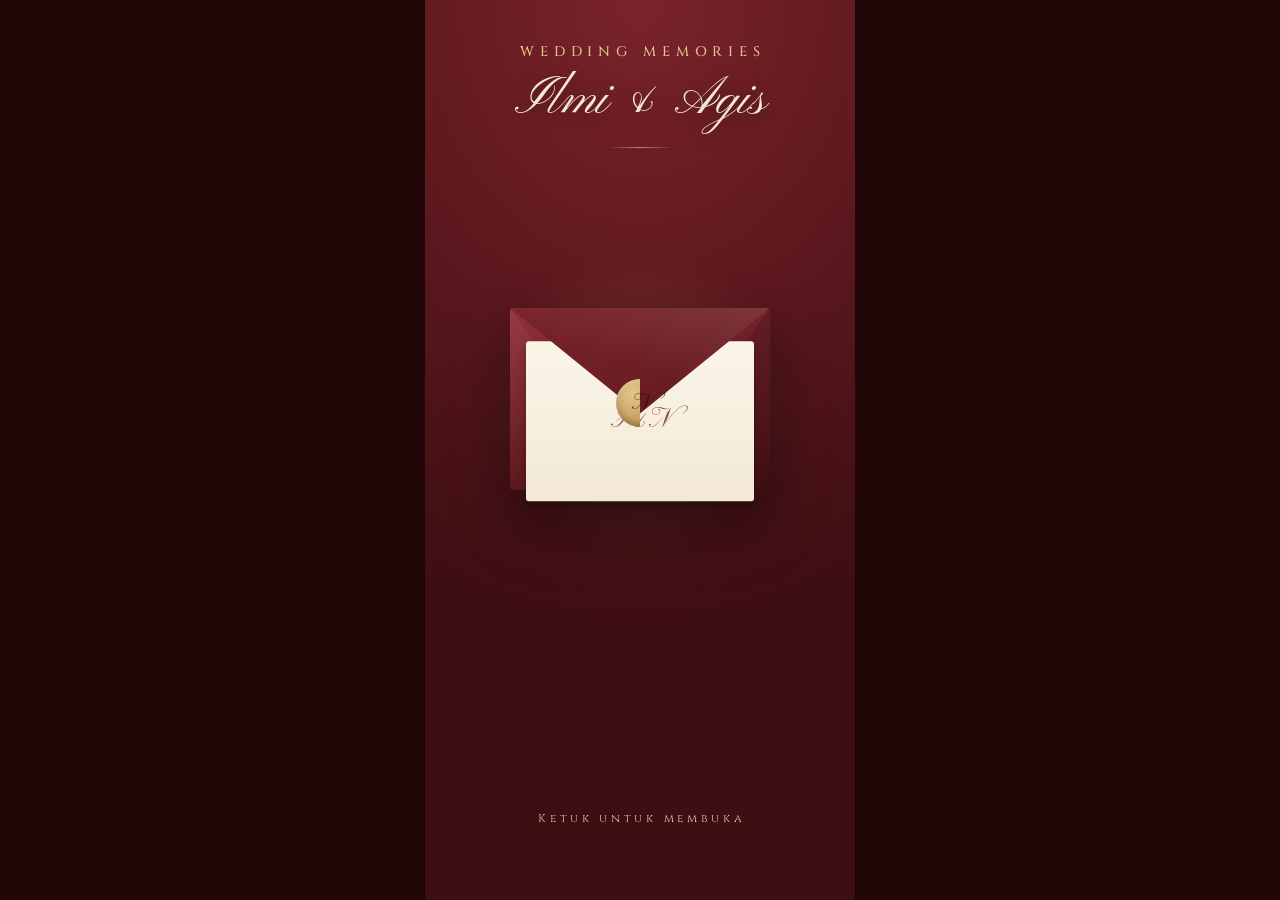
<file: index.html>
<!DOCTYPE html>
<html lang="id">
<head>
<meta charset="UTF-8">
<meta name="viewport" content="width=device-width, initial-scale=1.0, maximum-scale=1, user-scalable=no, viewport-fit=cover">
<title>Ilmi &amp; Agis | Wedding Memories</title>
<link rel="preconnect" href="https://fonts.googleapis.com">
<link rel="preconnect" href="https://fonts.gstatic.com" crossorigin>
<link href="https://fonts.googleapis.com/css2?family=Cinzel:wght@500;600&family=Pinyon+Script&family=Cormorant+Garamond:ital,wght@0,500;0,600;1,400&display=swap" rel="stylesheet">
<link rel="stylesheet" href="style.css">
</head>
<body>

<div class="stage" id="stage">

  <!-- SCREEN: COVER -->
  <div class="screen active" id="screen-cover" data-screen="cover">
    <div class="cover-inner" id="coverInner">
      <div class="cover-eyebrow">Wedding Memories</div>
      <div class="cover-names">Ilmi&nbsp;&amp;&nbsp;Agis</div>
      <div class="cover-divider"></div>
      <div class="envelope-wrap" id="envelopeWrap">
        <div class="glow"></div>
        <div class="envelope">
          <div class="pocket"><div class="fold"></div></div>
          <div class="letter"><div class="letter-mark">F&amp;N</div></div>
          <div class="flap"></div>
          <div class="seal"><div class="seal-half left"></div><div class="seal-half right"></div><div class="seal-glyph">N</div></div>
        </div>
      </div>
      <div class="tap-hint" id="tapHint">Ketuk untuk membuka</div>
    </div>
  </div>

  <!-- SCREEN: WELCOME (HERO) -->
  <div class="screen" id="screen-welcome" data-screen="welcome">
    <div class="welcome-head">
      <div class="eyebrow">Wedding Memories</div>
      <div class="names">Ilmi&nbsp;&amp;&nbsp;Agis</div>
    </div>
    <div class="hero-photo" id="heroPhoto">
      <img id="heroImg" alt="Ilmi dan Agis" src="img/hero-photo.jpg" style="display:block;">
      <div class="hero-overlay">
        <div class="hero-date">13 AGUSTUS<br>2026</div>
        <div class="hero-tagline">Abadikan setiap<br>momen indah dan<br>ciptakan kenangan<br>bersama</div>
      </div>
    </div>
    <!-- Foto sampul sudah tetap (fixed) dan hanya bisa diganti lewat kode oleh admin.
         Tamu tidak lagi bisa mengunggah/mengganti foto ini. -->
    <div class="welcome-body">
      <div class="cta-line">Let's celebrate this day<br>through your eyes</div>
      <button class="btn primary" id="addMomentBtn">Tambahkan Momen</button>
      <button class="btn link" id="exploreBtn">Jelajahi Kenangan</button>
    </div>
  </div>

  <!-- SCREEN: GALLERY -->
  <div class="screen" data-screen="gallery">
    <div class="topbar"><button class="back-btn" data-back="welcome">←</button></div>
    <div class="eyebrow">Wedding Memories</div>
    <div class="names">Ilmi&nbsp;&amp;&nbsp;Agis</div>
    <div class="date">13 AGUSTUS 2026</div>
    <div class="divider"></div>
    <div class="gallery-stats" id="galleryStats">
      <div class="gallery-stat"><span class="gallery-stat-num" id="statMomen">0</span><span class="gallery-stat-label">Momen</span></div>
      <div class="gallery-stat"><span class="gallery-stat-num" id="statVideo">0</span><span class="gallery-stat-label">Video</span></div>
      <div class="gallery-stat"><span class="gallery-stat-num" id="statTamu">0</span><span class="gallery-stat-label">Tamu</span></div>
    </div>
    <div class="gallery-tabs" id="galleryTabs">
      <button class="gallery-tab active" data-filter="all">Semua</button>
      <button class="gallery-tab" data-filter="photo">Foto</button>
      <button class="gallery-tab" data-filter="video">Video</button>
    </div>
    <div class="stories-row" id="storiesRow">
      <button class="story-add-btn" id="addMomentStoryBtn">
        <div class="story-add-circle"><svg viewBox="0 0 24 24"><path d="M19 13h-6v6h-2v-6H5v-2h6V5h2v6h6v2z"/></svg></div>
        <span class="story-add-label">Baru</span>
      </button>
    </div>
    <div id="galleryEmpty" class="empty-state">
      <h3>Belum Ada Kenangan</h3>
      <p>Jadilah yang pertama mengabadikan momen<br>dan membagikan harapan untuk mempelai.</p>
      <button class="btn primary" data-goto-name>Tambah Momen</button>
    </div>
    <div id="galleryGrid" class="gallery-grid"></div>
  </div>

  <!-- STORY VIEWER: full-screen, auto-lanjut, tanpa like/komentar -->
  <div class="story-viewer-overlay" id="storyViewer">
    <div class="story-progress-row" id="storyProgressRow"></div>
    <div class="story-header">
      <div class="story-avatar" id="storyAvatar"></div>
      <div class="story-name" id="storyName"></div>
      <button class="story-close-btn" id="storyCloseBtn" aria-label="Tutup">
        <svg viewBox="0 0 24 24"><path d="M18.3 5.71 12 12l6.3 6.29-1.41 1.42L10.59 13.4 4.3 19.71 2.88 18.3 9.17 12 2.88 5.71 4.3 4.29l6.29 6.3 6.29-6.3z"/></svg>
      </button>
    </div>
    <div class="story-media-wrap" id="storyMediaWrap">
      <img id="storyImg" style="display:none;">
      <video id="storyVideo" playsinline style="display:none;"></video>
    </div>
    <button class="story-tap-zone story-tap-left" id="storyTapLeft" aria-label="Sebelumnya"></button>
    <button class="story-tap-zone story-tap-right" id="storyTapRight" aria-label="Berikutnya"></button>
  </div>

  <!-- MODAL: DETAIL FOTO GALERI — tampilan feed ala IG, bisa discroll ke bawah -->
  <div class="photo-modal-overlay" id="photoModal">
    <div class="photo-modal-card">
      <div class="photo-modal-topbar">
        <button id="modalCloseBtn" class="modal-close-x" aria-label="Tutup">
          <svg viewBox="0 0 24 24"><path d="M18.3 5.71 12 12l6.3 6.29-1.41 1.42L10.59 13.4 4.3 19.71 2.88 18.3 9.17 12 2.88 5.71 4.3 4.29l6.29 6.3 6.29-6.3z"/></svg>
        </button>
      </div>
      <div class="ig-feed" id="feedContainer"></div>
    </div>
  </div>

  <!-- SCREEN: NAME -->
  <div class="screen" data-screen="name">
    <div class="topbar"><button class="back-btn" data-back="welcome">←</button></div>
    <div class="eyebrow">Wedding Memories</div>
    <div class="names">Ilmi&nbsp;&amp;&nbsp;Agis</div>
    <div class="date">13 AGUSTUS 2026</div>
    <div class="divider"></div>
    <h1 class="q">Dari siapa<br>kenangan ini?</h1>
    <input type="text" id="nameInput" placeholder="Nama kamu...">
    <div class="spacer"></div>
    <button class="btn primary" id="nameNextBtn" disabled>Selanjutnya</button>
  </div>

  <!-- SCREEN: MODE CHOICE -->
  <div class="screen" data-screen="modechoice">
    <div class="topbar"><button class="back-btn" data-back="name">←</button></div>
    <div class="eyebrow">Wedding Memories</div>
    <div class="names">Ilmi&nbsp;&amp;&nbsp;Agis</div>
    <div class="date">13 AGUSTUS 2026</div>
    <div class="divider"></div>
    <h1 class="q">Mau kirim<br>foto atau video?</h1>
    <div class="mode-cards">
      <button class="mode-card" id="pickPhotoModeBtn">
        <svg viewBox="0 0 24 24"><path d="M9 3l-1.83 2H4c-1.1 0-2 .9-2 2v12c0 1.1.9 2 2 2h16c1.1 0 2-.9 2-2V7c0-1.1-.9-2-2-2h-3.17L15 3H9zm3 15c-2.76 0-5-2.24-5-5s2.24-5 5-5 5 2.24 5 5-2.24 5-5 5z"/></svg>
        <span>Foto</span>
        <small>Pakai bingkai &amp; filter</small>
      </button>
      <button class="mode-card" id="pickVideoModeBtn">
        <svg viewBox="0 0 24 24"><path d="M17 10.5V7c0-.55-.45-1-1-1H4c-.55 0-1 .45-1 1v10c0 .55.45 1 1 1h12c.55 0 1-.45 1-1v-3.5l4 4v-11l-4 4z"/></svg>
        <span>Video</span>
        <small>Rekam momen bergerak</small>
      </button>
    </div>
    <div class="spacer"></div>
  </div>

  <!-- SCREEN: FRAME PICKER -->
  <div class="screen" data-screen="frame">
    <div class="topbar"><button class="back-btn" data-back="modechoice">←</button></div>
    <div class="eyebrow">Wedding Memories</div>
    <div class="names">Ilmi&nbsp;&amp;&nbsp;Agis</div>
    <div class="date">13 AGUSTUS 2026</div>
    <div class="carousel" id="frameCarousel"></div>
    <div class="dots" id="frameDots"></div>
    <div class="spacer"></div>
    <button class="btn primary" id="pickFrameBtn">Pilih Bingkai</button>
  </div>

  <!-- SCREEN: CAMERA -->
  <div class="screen" data-screen="camera">
    <div class="topbar"><button class="back-btn" data-back="frame">←</button></div>
    <div class="eyebrow">Wedding Memories</div>
    <div class="names">Ilmi&nbsp;&amp;&nbsp;Agis</div>
    <div class="date">13 AGUSTUS 2026</div>
    <div class="cam-wrap">
      <video id="video" autoplay playsinline muted></video>
      <button class="flash-toggle" id="flashBtn" title="Flash">
        <svg viewBox="0 0 24 24"><path d="M7 2v11h3v9l7-12h-4l4-8z"/></svg>
      </button>
    </div>
    <div class="slots-row" id="slotsRow"></div>
    <div class="cam-controls">
      <button class="round-btn" id="switchCamBtn" title="Ganti kamera">
        <svg viewBox="0 0 24 24"><path d="M12 5V2L8 6l4 4V7c3.31 0 6 2.69 6 6 0 1.01-.25 1.97-.7 2.8l1.46 1.46C19.54 16.03 20 14.57 20 13c0-4.42-3.58-8-8-8zm-6 8c0-1.01.25-1.97.7-2.8L5.24 8.74C4.46 9.97 4 11.43 4 13c0 4.42 3.58 8 8 8v3l4-4-4-4v3c-3.31 0-6-2.69-6-6z"/></svg>
      </button>
      <button class="shutter" id="shutterBtn" title="Ambil foto"></button>
      <button class="round-btn" id="galleryPickBtn" title="Pilih dari galeri">
        <svg viewBox="0 0 24 24"><path d="M21 19V5c0-1.1-.9-2-2-2H5c-1.1 0-2 .9-2 2v14c0 1.1.9 2 2 2h14c1.1 0 2-.9 2-2zM8.5 13.5l2.5 3.01L14.5 12l4.5 6H5l3.5-4.5z"/></svg>
      </button>
      <input type="file" id="galleryInput" accept="image/*" style="display:none">
    </div>
    <div class="hint" id="camHint">Izinkan akses kamera untuk mulai memotret.</div>
  </div>

  <!-- SCREEN: REVIEW -->
  <div class="screen" data-screen="review">
    <div class="topbar"><button class="back-btn" data-back="camera">←</button></div>
    <div class="eyebrow">Wedding Memories</div>
    <div class="names">Ilmi&nbsp;&amp;&nbsp;Agis</div>
    <div class="date">13 AGUSTUS 2026</div>
    <div class="review-main"><img id="reviewMainImg" alt=""></div>
    <div class="thumbs-row" id="thumbsRow"></div>
    <div class="spacer"></div>
    <button class="btn primary" id="reviewNextBtn" disabled>Lanjut</button>
  </div>

  <!-- SCREEN: FILTER / COMPOSE -->
  <div class="screen" data-screen="filterscreen">
    <div class="topbar"><button class="back-btn" data-back="review">←</button></div>
    <div class="eyebrow">Wedding Memories</div>
    <div class="names">Ilmi&nbsp;&amp;&nbsp;Agis</div>
    <div class="date">13 AGUSTUS 2026</div>
    <div class="compose-wrap"><canvas id="composeCanvas"></canvas></div>
    <div class="pills" id="filterPills"></div>
    <div class="caption-field">
      <textarea id="captionInput" maxlength="120" rows="2" placeholder="Tulis caption atau harapan singkat untuk mempelai... (opsional)"></textarea>
    </div>
    <div class="spacer"></div>
    <button class="btn primary" id="filterNextBtn">Selanjutnya</button>
  </div>

  <!-- SCREEN: SHARE CHOICE -->
  <div class="screen" data-screen="sharechoice">
    <div class="topbar"><button class="back-btn" data-back="filterscreen">←</button></div>
    <div class="eyebrow">Wedding Memories</div>
    <div class="names">Ilmi&nbsp;&amp;&nbsp;Agis</div>
    <div class="date">13 AGUSTUS 2026</div>
    <div class="compose-wrap"><canvas id="composeCanvas2"></canvas></div>
    <div class="spacer"></div>
    <button class="btn primary" id="shareOnlyBtn">Bagikan Momen</button>
    <div style="height:12px"></div>
    <button class="btn" id="goRecordBtn">
      <svg class="mic-icon-inline" viewBox="0 0 24 24"><path d="M12 14a3 3 0 0 0 3-3V6a3 3 0 0 0-6 0v5a3 3 0 0 0 3 3zm5-3a5 5 0 0 1-10 0H5a7 7 0 0 0 6 6.92V21h2v-3.08A7 7 0 0 0 19 11h-2z"/></svg>
      Rekam Harapan
    </button>
  </div>

  <!-- SCREEN: RECORD -->
  <div class="screen" data-screen="record">
    <div class="topbar"><button class="back-btn" data-back="sharechoice">←</button></div>
    <div class="eyebrow">Wedding Memories</div>
    <div class="names">Ilmi&nbsp;&amp;&nbsp;Agis</div>
    <div class="date">13 AGUSTUS 2026</div>
    <div class="rec-card">
      <p>Sampaikan doa atau ucapan untuk kedua mempelai lewat rekaman suara.</p>
      <button class="mic-btn" id="micBtn">
        <span class="pulse-ring"></span>
        <svg viewBox="0 0 24 24"><path d="M12 14a3 3 0 0 0 3-3V6a3 3 0 0 0-6 0v5a3 3 0 0 0 3 3zm5-3a5 5 0 0 1-10 0H5a7 7 0 0 0 6 6.92V21h2v-3.08A7 7 0 0 0 19 11h-2z"/></svg>
      </button>
      <div class="rec-timer" id="recTimer">00:00</div>
      <div class="rec-status" id="recStatus">Ketuk mikrofon untuk mulai rekam</div>
      <div class="rec-wave" id="recWave"></div>
    </div>
    <div class="spacer"></div>
    <button class="btn primary" id="useRecordingBtn" disabled>Gunakan Rekaman</button>
    <div id="recPermHint" class="hint"></div>
  </div>

  <!-- SCREEN: FINAL -->
  <div class="screen" data-screen="final">
    <div class="topbar"><button class="back-btn" data-back="sharechoice">←</button></div>
    <div class="eyebrow">Wedding Memories</div>
    <div class="names">Ilmi&nbsp;&amp;&nbsp;Agis</div>
    <div class="date">13 AGUSTUS 2026</div>
    <div class="final-preview"><canvas id="composeCanvas3"></canvas></div>
    <div class="audio-pill">
      <button id="finalPlayBtn"><svg id="finalPlayIcon" viewBox="0 0 24 24"><path d="M8 5v14l11-7z"/></svg></button>
      <div class="dur" id="finalDur">00:00</div>
      <div class="static-wave" id="finalWave"></div>
    </div>
    <div class="spacer"></div>
    <button class="btn primary" id="finalShareBtn">Bagikan Momen &amp; Harapan</button>
    <button class="btn link" id="reRecordBtn">Rekam Ulang</button>
  </div>

  <!-- SCREEN: VIDEO RECORD (tampilan ala Instagram Reels — layar penuh) -->
  <div class="screen reels-screen" data-screen="videorecord">
    <div class="reels-cam-full">
      <video id="videoRecPreview" autoplay playsinline muted style="display:none;"></video>
      <canvas id="videoRecCanvas"></canvas>
      <button class="reels-close-btn" data-back="modechoice" aria-label="Tutup">
        <svg viewBox="0 0 24 24"><line x1="6" y1="6" x2="18" y2="18" stroke="#fff" stroke-width="2.4" stroke-linecap="round"/><line x1="18" y1="6" x2="6" y2="18" stroke="#fff" stroke-width="2.4" stroke-linecap="round"/></svg>
      </button>
      <button class="reels-flip-btn" id="switchVideoCamBtn" aria-label="Ganti kamera">
        <svg viewBox="0 0 24 24" fill="#fff"><path d="M12 5V2L8 6l4 4V7c3.31 0 6 2.69 6 6 0 1.01-.25 1.97-.7 2.8l1.46 1.46C19.54 16.03 20 14.57 20 13c0-4.42-3.58-8-8-8zm-6 8c0-1.01.25-1.97.7-2.8L5.24 8.74C4.46 9.97 4 11.43 4 13c0 4.42 3.58 8 8 8v3l4-4-4-4v3c-3.31 0-6-2.69-6-6z"/></svg>
      </button>
      <div class="reels-timer" id="videoRecTimer" style="display:none">00:00</div>
      <div class="reels-hint" id="videoRecHint"></div>
      <div class="reels-filter-row" id="reelsFilterRow">
        <button class="reels-filter-btn reels-filter-main selected" data-filter="natural"><span class="fdot natural"></span><span class="flabel">Natural</span></button>
        <button class="reels-filter-btn reels-filter-main" data-filter="ivory"><span class="fdot ivory"></span><span class="flabel">Ivory</span></button>
      </div>
    </div>
  </div>


  <!-- SCREEN: VIDEO PREVIEW -->
  <div class="screen" data-screen="videopreview">
    <div class="topbar"><button class="back-btn" data-back="videorecord">←</button></div>
    <div class="eyebrow">Wedding Memories</div>
    <div class="names">Ilmi&nbsp;&amp;&nbsp;Agis</div>
    <div class="date">13 AGUSTUS 2026</div>
    <div class="cam-wrap video-mode">
      <video id="videoPreviewPlayer" playsinline controls></video>
    </div>
    <div class="spacer"></div>
    <button class="btn primary" id="videoUseBtn">Lanjut</button>
    <button class="btn link" id="videoRetakeBtn">Rekam Ulang</button>
  </div>

  <!-- SCREEN: VIDEO SHARE -->
  <div class="screen" data-screen="videoshare">
    <div class="topbar"><button class="back-btn" data-back="videopreview">←</button></div>
    <div class="eyebrow">Wedding Memories</div>
    <div class="names">Ilmi&nbsp;&amp;&nbsp;Agis</div>
    <div class="date">13 AGUSTUS 2026</div>
    <div class="cam-wrap video-mode"><video id="videoShareThumb" playsinline muted loop autoplay></video></div>
    <div class="caption-field">
      <textarea id="videoCaptionInput" maxlength="120" rows="2" placeholder="Tulis caption atau harapan singkat untuk mempelai... (opsional)"></textarea>
    </div>
    <div class="spacer"></div>
    <button class="btn primary" id="videoShareBtn">Bagikan Momen</button>
  </div>

  <!-- BOTTOM NAV (ala Instagram): 1 elemen global, dimunculkan/disembunyikan
       lewat JS (showScreen) tergantung halaman aktif — bukan didobel di
       tiap screen. Muncul di halaman Beranda & Galeri. -->
  <div class="bottom-nav" id="bottomNav">
    <button class="bottom-nav-btn" id="navHomeBtn" aria-label="Beranda">
      <svg viewBox="0 0 24 24"><path d="M12 3l9 8h-3v9h-5v-6h-2v6H6v-9H3l9-8z"/></svg>
    </button>
    <button class="bottom-nav-btn bottom-nav-btn-main" id="navCaptureBtn" aria-label="Foto/Video">
      <svg viewBox="0 0 24 24"><path d="M9 3l-1.83 2H4c-1.1 0-2 .9-2 2v12c0 1.1.9 2 2 2h16c1.1 0 2-.9 2-2V7c0-1.1-.9-2-2-2h-3.17L15 3H9zm3 15c-2.76 0-5-2.24-5-5s2.24-5 5-5 5 2.24 5 5-2.24 5-5 5z"/></svg>
    </button>
    <button class="bottom-nav-btn" id="navGalleryBtn" aria-label="Galeri">
      <svg viewBox="0 0 24 24"><path d="M4 4h16v16H4V4zm2 2v9.59l3.29-3.3a1 1 0 011.42 0L14 15.59l1.29-1.3a1 1 0 011.42 0L18 15.59V6H6zm2 2a1.5 1.5 0 110 3 1.5 1.5 0 010-3z"/></svg>
    </button>
  </div>

</div>


<div id="debugBanner" onclick="this.style.display='none'" style="display:none; position:fixed; left:10px; right:10px; bottom:10px; z-index:9999; background:#a11d2e; color:#fff; font-family:sans-serif; font-size:12px; line-height:1.5; padding:12px 14px; border-radius:8px; box-shadow:0 6px 20px rgba(0,0,0,0.4); word-break:break-word; max-height:40vh; overflow-y:auto;"></div>
<script src="script.js"></script>
</body>
</html>
</file>
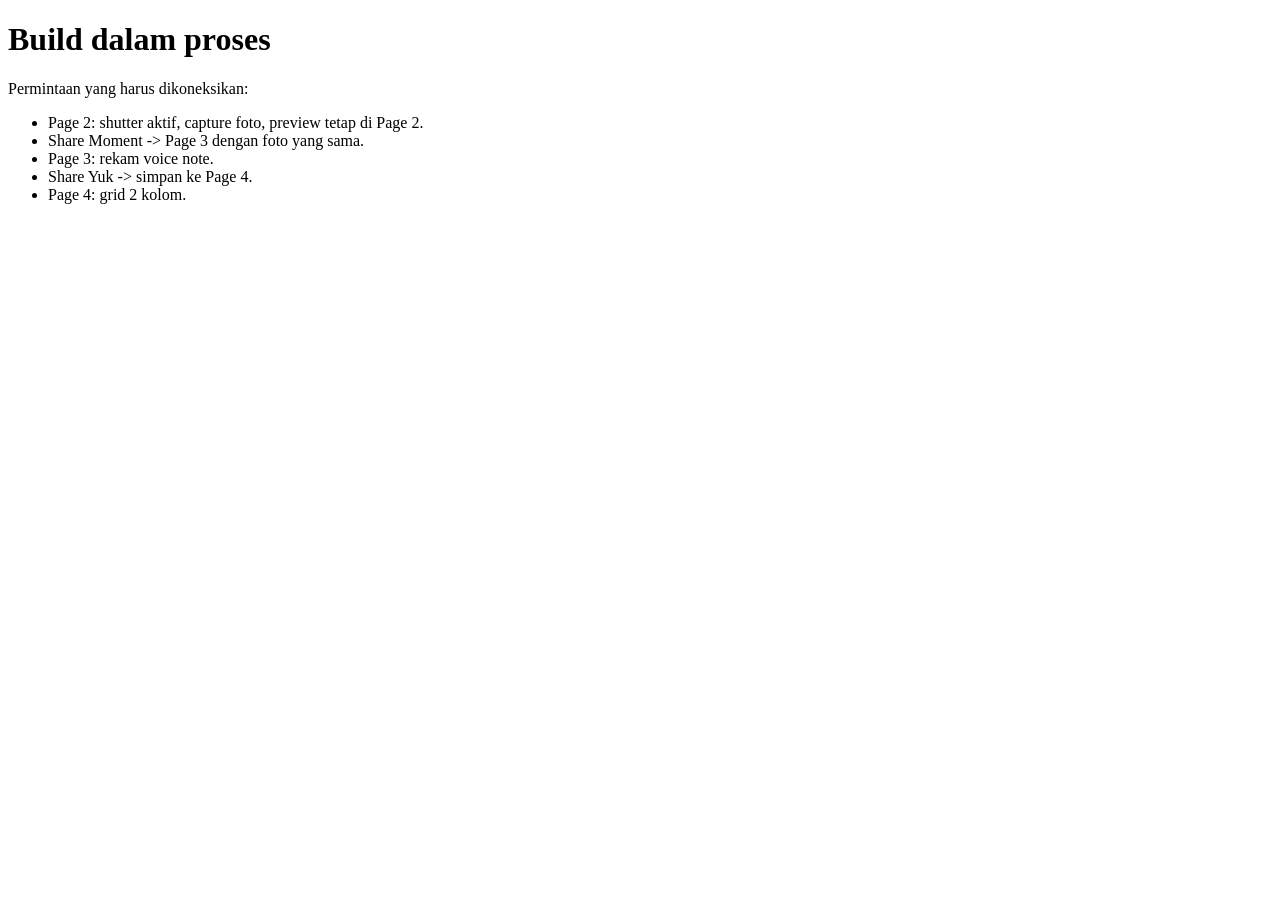
<file: index_connected_request.html>
<!DOCTYPE html>
<html lang="id">
<head>
<meta charset="UTF-8">
<meta name="viewport" content="width=device-width,initial-scale=1">
<title>Photobooth Connected Build</title>
</head>
<body>
<h1>Build dalam proses</h1>
<p>Permintaan yang harus dikoneksikan:</p>
<ul>
<li>Page 2: shutter aktif, capture foto, preview tetap di Page 2.</li>
<li>Share Moment -> Page 3 dengan foto yang sama.</li>
<li>Page 3: rekam voice note.</li>
<li>Share Yuk -> simpan ke Page 4.</li>
<li>Page 4: grid 2 kolom.</li>
</ul>
</body>
</html>
</file>
<file: style.css>
:root{
    --maroon-deep:#3d0e12;
    --maroon:#611a20;
    --maroon-mid:#7a232b;
    --maroon-light:#93303a;
    --cream:#f3e8d6;
    --cream-dim:#d9c9ac;
    --gold:#c9a463;
    --gold-soft:#e2c58b;
    --shadow:#220709;
  }
  *{box-sizing:border-box;}
  /* Matiin behavior bawaan browser "tarik gambar/video" (drag-ghost) dan
     popup "Simpan Gambar" pas ditekan-tahan — biar app ini kerasa kayak
     app beneran (foto/video nggak bisa "ditarik-tarik" pas ditekan lama),
     bukan kayak buka gambar biasa di browser. */
  img, video, canvas{
    -webkit-user-drag:none; user-drag:none;
    -webkit-touch-callout:none;
  }
  html,body{
    margin:0; height:100%; background:var(--shadow); font-family:'Cormorant Garamond',serif; overflow:hidden;
    /* Blokir pinch-zoom & double-tap-zoom. Meta tag "user-scalable=no" AJA
       nggak cukup — Safari iOS sengaja tetap ngizinin pinch-zoom meski
       sudah dibilang no (demi aksesibilitas), jadi harus dikunci juga di
       CSS di sini (dan sisi JS di script.js buat nutup celah "gesture"
       khusus Safari yang nggak kena touch-action). */
    touch-action: pan-x pan-y;
  }
  .stage{
    position:relative; width:100%; max-width:430px; max-height:940px;
    margin:0 auto; background:var(--maroon-deep); overflow:hidden;
    /* Tinggi tumpuk 3 lapis, dari yang paling "aman" ke yang paling akurat:
       1) 100vh   -> fallback untuk browser lama yang tidak kenal dvh/--vh
       2) --vh    -> dihitung ulang lewat JS di script.js tiap kali ukuran
                     layar berubah (misal toolbar browser muncul/hilang),
                     supaya tidak ada bagian bawah yang terpotong
       3) 100dvh  -> unit modern yang otomatis mengikuti tinggi layar asli
                     di browser yang sudah mendukungnya */
    height: 100vh;
    height: calc(var(--vh, 1vh) * 100);
    height: 100dvh;
  }
  .screen{
    display:none; position:absolute; inset:0; overflow-y:auto; overflow-x:hidden; flex-direction:column; align-items:center;
    padding:30px 26px 40px;
    /* Jarak atas sekarang ngikutin "safe area" tiap device (notch/Dynamic
       Island/status bar), bukan angka flat 30px yang di HP tanpa notch
       kelihatan kebanyakan spasi kosong. env(safe-area-inset-top) = 0 di
       HP yang nggak punya notch, jadi otomatis pas di semua device. */
    padding-top: calc(16px + env(safe-area-inset-top));
    /* Tambahan padding bawah otomatis kalau HP punya gesture-bar / notch
       di bawah layar (iPhone tanpa tombol home, dll), supaya tombol
       paling bawah tidak ketutup area sistem tersebut. */
    padding-bottom: calc(40px + env(safe-area-inset-bottom));
  }
  .screen.active{ display:flex; }
  .screen::-webkit-scrollbar{ display:none; }

  .eyebrow{ font-family:'Cinzel', serif; font-weight:500; font-size:12.5px; letter-spacing:0.4em; text-indent:0.4em; color:var(--gold-soft); }
  .names{ font-family:'Pinyon Script', cursive; font-size:38px; color:var(--cream); margin-top:8px; text-align:center; line-height:1; }
  .date{ margin-top:6px; font-size:14px; letter-spacing:0.14em; color:var(--cream-dim); }
  .topbar{ width:100%; display:flex; align-items:center; margin-bottom:2px; min-height:24px; }
  .back-btn{ background:none; border:none; color:var(--cream); font-size:20px; cursor:pointer; padding:4px 8px 4px 0; }
  .divider{ width:56px; height:1px; background:linear-gradient(90deg, transparent, var(--gold), transparent); margin:16px 0; opacity:.8; }
  .spacer{ flex:1; }

  .btn{
    font-family:'Cinzel', serif; font-size:12.5px; letter-spacing:0.2em; text-indent:0.2em;
    padding:15px; border-radius:2px; cursor:pointer; text-align:center; width:100%; max-width:300px;
    border:1px solid var(--gold-soft); background:transparent; color:var(--cream);
  }
  .btn.primary{ background:linear-gradient(180deg, var(--gold-soft), var(--gold)); color:var(--maroon-deep); border:none; }
  .btn[disabled]{ opacity:.35; pointer-events:none; }
  .btn.link{ border:none; text-decoration:underline; background:none; padding:8px; font-size:13px; letter-spacing:0.12em; }
  .btn:active{ opacity:.85; }
  .mic-icon-inline{ width:14px; height:14px; fill:currentColor; vertical-align:-2px; margin-right:6px; }

  /* ================= SCREEN 0: COVER (ENVELOPE) ================= */
  #screen-cover{ justify-content:flex-start; background:radial-gradient(120% 70% at 50% 0%, var(--maroon-mid) 0%, var(--maroon) 45%, var(--maroon-deep) 100%); padding-top:0; }
  .cover-inner{ display:flex; flex-direction:column; align-items:center; width:100%; height:100%; padding:11% 0 9%; transition:opacity .5s ease; }
  .cover-inner.fade-out{ opacity:0; pointer-events:none; }
  .cover-eyebrow{ font-family:'Cinzel', serif; font-weight:500; font-size:14px; letter-spacing:0.42em; text-indent:0.42em; color:var(--gold-soft); text-transform:uppercase; }
  .cover-names{ font-family:'Pinyon Script', cursive; font-size:52px; color:var(--cream); margin-top:14px; line-height:1; text-align:center; text-shadow:0 2px 18px rgba(0,0,0,0.35); }
  .cover-divider{ width:64px; height:1px; background:linear-gradient(90deg, transparent, var(--gold), transparent); margin-top:20px; opacity:0.8; }

  .envelope-wrap{ position:relative; margin-top:auto; margin-bottom:auto; width:260px; height:182px; perspective:1400px; cursor:pointer; }
  .envelope-wrap.locked{ cursor:default; }
  .glow{ position:absolute; left:50%; top:52%; width:320px; height:320px; transform:translate(-50%,-50%); background:radial-gradient(circle, rgba(226,197,139,0.16) 0%, rgba(226,197,139,0) 68%); pointer-events:none; }
  .envelope{ position:absolute; inset:0; filter:drop-shadow(0 22px 30px rgba(0,0,0,0.45)); }
  .pocket{ position:absolute; left:0; right:0; bottom:0; height:100%; background:linear-gradient(160deg, var(--maroon-light), var(--maroon) 60%, var(--maroon-deep)); border-radius:4px; }
  .fold{ position:absolute; inset:0; overflow:hidden; border-radius:4px; }
  .fold::before, .fold::after{ content:""; position:absolute; top:0; width:50%; height:100%; }
  .fold::before{ left:0; background:linear-gradient(135deg, rgba(255,255,255,0.05), transparent 60%); clip-path:polygon(0 0, 100% 100%, 0 100%); }
  .fold::after{ right:0; background:linear-gradient(225deg, rgba(0,0,0,0.18), transparent 60%); clip-path:polygon(100% 0, 100% 100%, 0 100%); }
  .letter{ position:absolute; left:6%; right:6%; bottom:8px; height:88%; background:linear-gradient(180deg, #fbf5e8, var(--cream)); border-radius:3px; box-shadow:0 4px 10px rgba(0,0,0,0.25); transform:translateY(12%); z-index:2; display:flex; align-items:center; justify-content:center; transition:transform 1.05s cubic-bezier(.22,.9,.24,1) .55s; }
  .letter-mark{ font-family:'Pinyon Script', cursive; font-size:28px; color:var(--maroon); opacity:.75; }
  .flap{ position:absolute; top:0; left:0; right:0; height:58%; background:linear-gradient(160deg, var(--maroon-mid), var(--maroon)); clip-path:polygon(0 0, 100% 0, 50% 100%); transform-origin:top center; transform-style:preserve-3d; transition:transform .85s cubic-bezier(.6,.05,.2,1); z-index:3; backface-visibility:hidden; }
  .flap::after{ content:""; position:absolute; inset:0; background:linear-gradient(200deg, rgba(255,255,255,0.10), transparent 55%); clip-path:polygon(0 0, 100% 0, 50% 100%); }
  .seal{ position:absolute; left:50%; top:52%; width:48px; height:48px; transform:translate(-50%,-50%); z-index:4; transition:opacity .4s ease .15s, transform .4s ease .15s; }
  .seal-half{ position:absolute; top:0; width:50%; height:100%; overflow:hidden; }
  .seal-half.left{ left:0; } .seal-half.right{ right:0; }
  .seal-half::before{ content:""; position:absolute; top:0; left:0; width:48px; height:48px; border-radius:50%; background:radial-gradient(circle at 35% 30%, var(--gold-soft), var(--gold) 55%, #a9803f 100%); box-shadow:inset 0 2px 4px rgba(255,255,255,0.35), inset 0 -3px 6px rgba(0,0,0,0.25); }
  .seal-half.right::before{ left:-48px; }
  .seal-glyph{ position:absolute; inset:0; display:flex; align-items:center; justify-content:center; font-family:'Pinyon Script', cursive; font-size:24px; color:var(--maroon-deep); z-index:1; }
  .tap-hint{ margin-top:auto; font-family:'Cinzel', serif; font-size:11.5px; letter-spacing:0.32em; text-indent:0.32em; color:var(--cream-dim); animation:pulse 2.1s ease-in-out infinite; transition:opacity .3s ease; }
  @keyframes pulse{ 0%,100%{opacity:.55;} 50%{opacity:1;} }
  .envelope-wrap.open .flap{ transform:rotateX(-172deg); transition-delay:.05s; }
  .envelope-wrap.open .seal{ opacity:0; transform:translate(-50%,-50%) scale(0.6); }
  .envelope-wrap.open .letter{ transform:translateY(-330%) scale(1.06); }

  /* ================= SCREEN: WELCOME (HERO) ================= */
  #screen-welcome{ padding:0; }
  .welcome-head{ padding:26px 0 14px; text-align:center; }
  .hero-photo{
    position:relative; width:100%; aspect-ratio:3/4; background:#8d8f8c;
    background-image:linear-gradient(160deg,#a6a8a2,#787a75 55%, #5f615c);
    display:flex; align-items:center; justify-content:center; overflow:hidden;
  }
  .hero-photo img{ width:100%; height:100%; object-fit:cover; display:none; }
  .hero-photo .placeholder{ text-align:center; color:rgba(255,255,255,0.75); font-family:'Cinzel', serif; font-size:11px; letter-spacing:0.15em; padding:0 30px; }
  .hero-photo .placeholder svg{ width:30px; height:30px; fill:rgba(255,255,255,0.6); margin-bottom:8px; }
  .hero-overlay{
    position:absolute; left:0; right:0; bottom:0; padding:16px 18px 20px;
    background:linear-gradient(0deg, rgba(30,20,15,0.55), transparent 65%);
    display:flex; justify-content:space-between; align-items:flex-end; gap:10px;
  }
  .hero-date{ font-family:'Cinzel', serif; font-size:12px; letter-spacing:0.08em; color:var(--cream); }
  .hero-tagline{ font-family:'Cinzel', serif; font-size:11px; letter-spacing:0.05em; color:var(--cream); text-align:right; line-height:1.6; text-transform:uppercase; }
  .ornament-strip{ width:100%; height:26px; background:repeating-linear-gradient(90deg, transparent 0 6px, rgba(201,164,99,0.35) 6px 7px); opacity:0; } /* subtle divider filler if needed */

  .welcome-body{
    width:100%; background:var(--cream); flex:1; display:flex; flex-direction:column; align-items:center;
    padding:34px 26px 40px; text-align:center;
  }
  .welcome-body .cta-line{ font-size:16px; color:var(--maroon); letter-spacing:0.02em; line-height:1.5; margin-bottom:24px; }
  .welcome-body .btn.primary{ background:var(--maroon); color:var(--cream); }
  .welcome-body .btn.link{ color:var(--maroon); margin-top:14px; }
  input[type=file]{ display:none; }

  /* ================= SCREEN: GALLERY (grid ala profil IG) ================= */
  .gallery-stats{ width:100%; display:flex; justify-content:space-around; padding:14px 0; margin-top:4px; border-bottom:1px solid rgba(226,197,139,0.18); }
  .gallery-stat{ display:flex; flex-direction:column; align-items:center; gap:2px; }
  .gallery-stat-num{ font-family:'Cinzel', serif; font-weight:500; font-size:15px; color:var(--cream); }
  .gallery-stat-label{ font-size:10px; letter-spacing:0.1em; color:var(--cream-dim); text-transform:uppercase; }
  .gallery-tabs{ width:100%; display:flex; justify-content:center; gap:28px; border-bottom:1px solid rgba(226,197,139,0.18); }
  .gallery-tab{ background:none; border:none; cursor:pointer; padding:10px 0; font-family:'Cinzel', serif; font-size:10.5px; letter-spacing:0.14em; color:#8a7c6a; border-bottom:1.5px solid transparent; }
  .gallery-tab.active{ color:var(--gold-soft); border-bottom-color:var(--gold-soft); }
  .gallery-grid{
    /* Full-bleed sama kayak stories-row: lepas dari padding kiri-kanan
       .screen (26px, tetap sama di semua device) pakai margin negatif,
       supaya foto pinggir mentok ke tepi layar, bukan nyisa spasi. */
    width:calc(100% + 52px); margin-left:-26px; margin-right:-26px;
    display:grid; grid-template-columns:repeat(3, 1fr); gap:2px; margin-top:2px;
  }
  .gallery-card{
    position:relative; aspect-ratio:1/1; overflow:hidden; background:rgba(255,255,255,0.05);
    /* content-visibility bikin browser (Chrome paling kerasa efeknya)
       SKIP kerjaan layout/paint buat kartu yang lagi di luar layar —
       jadi pas scroll cepat, browser nggak sibuk ngerender ratusan kartu
       sekaligus, cuma yang lagi/mau kelihatan aja. contain-intrinsic-size
       kasih tau perkiraan tingginya duluan biar scrollbar-nya nggak
       "loncat-loncat" pas kartu di luar layar belum diukur beneran. */
    content-visibility:auto; contain-intrinsic-size:0 200px;
  }
  .gallery-card img{ width:100%; height:100%; display:block; object-fit:cover; }
  .gallery-card video{ width:100%; height:100%; display:block; object-fit:cover; background:#000; }
  .video-thumb-ph{ width:100%; height:100%; display:block; background:rgba(255,255,255,0.05); }
  .gallery-card .grid-icon{ position:absolute; top:6px; right:6px; width:15px; height:15px; filter:drop-shadow(0 1px 2px rgba(0,0,0,0.6)); z-index:1; }
  .gallery-card .grid-icon svg{ width:100%; height:100%; fill:var(--cream); }
  .empty-state{ margin-top:60px; text-align:center; color:var(--cream-dim); }
  .empty-state h3{ font-family:'Cinzel', serif; font-weight:500; font-size:15px; letter-spacing:0.1em; color:var(--cream); margin-bottom:10px; }
  .empty-state p{ font-size:15px; line-height:1.6; margin:0 0 26px; }

  /* ================= NAME / QUESTION ================= */
  h1.q{ font-family:'Cinzel', serif; font-weight:500; font-size:22px; letter-spacing:0.04em; color:var(--cream); text-align:center; margin:14px 0 26px; line-height:1.4; }
  input[type=text]{
    width:100%; max-width:300px; background:transparent; border:none; border-bottom:1px solid rgba(226,197,139,0.5);
    color:var(--cream); font-family:'Cormorant Garamond', serif; font-size:18px; padding:10px 4px; text-align:center; outline:none;
  }
  input[type=text]::placeholder{ color:rgba(217,201,172,0.6); }

  /* ================= FRAME CAROUSEL ================= */
  .carousel{ width:100%; max-width:300px; height:320px; display:flex; overflow-x:auto; scroll-snap-type:x mandatory; margin-top:24px; -webkit-overflow-scrolling:touch; }
  .carousel::-webkit-scrollbar{ display:none; }
  .frame-slide{ min-width:100%; scroll-snap-align:center; display:flex; align-items:center; justify-content:center; }
  .frame-canvas-wrap canvas{ width:170px; height:auto; border-radius:6px; box-shadow:0 10px 26px rgba(0,0,0,0.4); }
  .dots{ display:flex; gap:7px; margin-top:14px; }
  .dot{ width:6px; height:6px; border-radius:50%; background:rgba(226,197,139,0.35); }
  .dot.active{ background:var(--gold-soft); width:18px; border-radius:4px; transition:all .25s ease; }

  /* ================= CAMERA ================= */
  .cam-wrap{ position:relative; width:100%; max-width:300px; aspect-ratio:1/1; border-radius:8px; overflow:hidden; margin-top:16px; background:#111; }
  .cam-wrap.video-mode{ aspect-ratio:9/16; max-width:260px; }
  .cam-wrap video{ width:100%; height:100%; object-fit:cover; transform:scaleX(var(--mirror,1)); }

  /* ================= SCREEN: VIDEO RECORD (ala Instagram Reels, layar penuh) ================= */
  .screen.reels-screen{ padding:0; overflow:hidden; }
  .reels-cam-full{ position:absolute; inset:0; width:100%; height:100%; background:#000; }
  .reels-cam-full video{
    width:100%; height:100%; object-fit:cover; display:block;
    transform:scaleX(var(--mirror,1)); transition:filter 0.15s ease;
  }
  .reels-cam-full canvas{ width:100%; height:100%; display:block; object-fit:cover; }
  .reels-close-btn{
    position:absolute; top:calc(16px + env(safe-area-inset-top)); left:16px; z-index:3;
    width:34px; height:34px; border-radius:50%; background:rgba(0,0,0,0.35); border:none;
    display:flex; align-items:center; justify-content:center; cursor:pointer; padding:0;
  }
  .reels-close-btn svg{ width:18px; height:18px; }
  .reels-flip-btn{
    position:absolute; top:calc(16px + env(safe-area-inset-top)); right:16px; z-index:3;
    width:34px; height:34px; border-radius:50%; background:rgba(0,0,0,0.35); border:none;
    display:flex; align-items:center; justify-content:center; cursor:pointer; padding:0;
  }
  .reels-flip-btn svg{ width:18px; height:18px; }
  .reels-timer{
    position:absolute; top:calc(16px + env(safe-area-inset-top)); left:50%; transform:translateX(-50%); z-index:3;
    background:rgba(161,29,46,0.85); color:#fff; font-family:'Cinzel', serif; font-size:13px;
    letter-spacing:0.06em; padding:5px 14px; border-radius:20px;
  }
  .reels-hint{
    position:absolute; left:16px; right:16px; bottom:132px; z-index:3; text-align:center;
    color:rgba(255,255,255,0.85); font-size:12px; letter-spacing:0.03em;
  }
  /* Carousel filter: bisa di-swipe (scroll-snap horizontal) atau di-tap.
     Tap pertama di item lain = cuma pilih & preview (belum rekam).
     Tap ke-2 di item yang SUDAH terpilih (.selected) = baru mulai rekam. */
  .reels-filter-row{
    position:absolute; left:0; right:0; bottom:calc(22px + env(safe-area-inset-bottom)); z-index:3;
    display:flex; align-items:center; gap:22px;
    overflow-x:auto; overflow-y:hidden; -webkit-overflow-scrolling:touch;
    scroll-snap-type:x mandatory; scroll-padding-inline:50%;
    padding-inline:calc(50% - 33px); /* biar item pertama & terakhir tetap bisa nyampe tengah */
    scrollbar-width:none;
  }
  .reels-filter-row::-webkit-scrollbar{ display:none; }
  .reels-filter-btn{
    background:none; border:none; padding:0; cursor:pointer; flex-shrink:0;
    scroll-snap-align:center;
    display:flex; flex-direction:column; align-items:center; gap:6px;
    opacity:0.55; transition:opacity 0.18s ease;
  }
  .reels-filter-btn .fdot{
    display:block; width:46px; height:46px; border-radius:50%;
    border:2px solid rgba(255,255,255,0.7); background:#8a2530;
    transition:transform 0.15s ease, border-color 0.15s ease;
  }
  .reels-filter-btn .fdot.natural{ background:#fff; }
  .reels-filter-btn .fdot.ivory{ background:linear-gradient(135deg,#fdf6e8,#e9dbc1); }
  .reels-filter-btn .flabel{ font-size:10px; letter-spacing:0.05em; color:rgba(255,255,255,0.85); }
  .reels-filter-btn.reels-filter-main .fdot{ width:64px; height:64px; border-width:3px; }
  /* Item yang sedang dipilih/di-preview (belum tentu lagi rekam) */
  .reels-filter-btn.selected{ opacity:1; }
  .reels-filter-btn.selected .fdot{ border-color:var(--gold-soft); transform:scale(1.06); }
  .reels-filter-btn.selected .flabel{ color:#fff; font-weight:600; }
  .reels-filter-btn.recording .fdot{ border-color:#a11d2e; transform:scale(0.9); }
  .reels-filter-btn.recording .fdot::after{ content:''; }
  .reels-filter-btn.recording .flabel::after{ content:''; }
  .reels-filter-btn:disabled{ opacity:0.35; pointer-events:none; }
  .flash-toggle{ position:absolute; top:10px; left:10px; width:34px; height:34px; border-radius:50%; background:rgba(0,0,0,0.35); border:none; display:flex; align-items:center; justify-content:center; cursor:pointer; }
  .flash-toggle svg{ width:16px; height:16px; fill:var(--cream); }
  .flash-toggle.on svg{ fill:var(--gold-soft); }
  .slots-row{ display:flex; gap:8px; margin-top:14px; flex-wrap:wrap; justify-content:center; }
  .slot-box{ width:48px; height:48px; border-radius:4px; border:1px solid rgba(226,197,139,0.4); display:flex; align-items:center; justify-content:center; overflow:hidden; position:relative; color:var(--cream-dim); font-family:'Cinzel', serif; font-size:13px; }
  .slot-box.filled{ border-color:var(--gold-soft); }
  .slot-box.current{ border-color:var(--cream); border-width:2px; }
  .slot-box img{ width:100%; height:100%; object-fit:cover; }
  .cam-controls{ display:flex; align-items:center; justify-content:center; gap:32px; margin-top:18px; }
  .round-btn{ width:42px; height:42px; border-radius:50%; background:rgba(255,255,255,0.08); border:none; display:flex; align-items:center; justify-content:center; cursor:pointer; }
  .round-btn svg{ width:20px; height:20px; fill:var(--cream); }
  .shutter{ width:68px; height:68px; border-radius:50%; background:var(--cream); border:4px solid rgba(255,255,255,0.35); cursor:pointer; }
  .shutter:active{ transform:scale(0.94); }

  /* ================= MODE CHOICE ================= */
  .mode-cards{ display:flex; gap:14px; margin-top:24px; width:100%; max-width:300px; }
  .mode-card{
    flex:1; display:flex; flex-direction:column; align-items:center; gap:8px;
    background:rgba(255,255,255,0.04); border:1px solid rgba(226,197,139,0.3); border-radius:10px;
    padding:26px 14px; cursor:pointer;
  }
  .mode-card:active{ transform:scale(0.97); }
  .mode-card svg{ width:30px; height:30px; fill:var(--gold-soft); }
  .mode-card span{ font-family:'Cinzel', serif; font-size:14px; letter-spacing:0.1em; color:var(--cream); }
  .mode-card small{ font-size:11px; color:var(--cream-dim); text-align:center; line-height:1.4; }

  /* ================= VIDEO RECORD ================= */
  .video-shutter{ background:#c0303a; border-color:rgba(255,255,255,0.5); position:relative; }
  .video-shutter::after{
    content:''; position:absolute; inset:22px; border-radius:3px; background:var(--cream);
    transition:all .15s ease;
  }
  .video-shutter.recording{ background:var(--cream); }
  .video-shutter.recording::after{ background:#c0303a; border-radius:50%; inset:20px; }
  .video-rec-timer{
    position:absolute; top:10px; right:10px; background:rgba(0,0,0,0.5); color:var(--cream);
    font-family:'Cinzel', serif; font-size:12px; padding:4px 10px; border-radius:20px;
  }

  /* ================= REVIEW ================= */
  .review-main{ width:100%; max-width:300px; aspect-ratio:1/1; border-radius:6px; overflow:hidden; margin-top:16px; background:#000; }
  .review-main img{ width:100%; height:100%; object-fit:cover; }
  .thumbs-row{ display:flex; gap:10px; margin-top:14px; flex-wrap:wrap; justify-content:center; }
  .thumb{ position:relative; width:60px; height:60px; border-radius:4px; overflow:hidden; cursor:pointer; }
  .thumb img{ width:100%; height:100%; object-fit:cover; }
  .thumb.selected{ outline:2px solid var(--gold-soft); }
  .thumb .del{ position:absolute; top:-6px; right:-6px; width:20px; height:20px; border-radius:50%; background:var(--cream); color:var(--maroon); font-size:12px; line-height:20px; text-align:center; border:none; cursor:pointer; font-weight:700; }

  /* ================= FILTER / COMPOSE ================= */
  .compose-wrap canvas{ width:210px; height:auto; border-radius:6px; box-shadow:0 10px 26px rgba(0,0,0,0.4); margin-top:14px; }
  .pills{ display:flex; gap:10px; margin-top:20px; flex-wrap:wrap; justify-content:center; }
  .pill{ font-size:14px; padding:9px 18px; border-radius:20px; cursor:pointer; background:var(--cream); color:var(--maroon); border:1px solid var(--cream); }
  .pill.inactive{ background:transparent; color:var(--cream); border-color:rgba(226,197,139,0.5); }

  .caption-field{ width:100%; max-width:300px; margin:18px auto 0; }
  .caption-field textarea{
    width:100%; box-sizing:border-box; resize:none;
    font-family:'Cinzel', serif; font-size:13px; line-height:1.5; color:var(--cream);
    background:rgba(255,255,255,0.05); border:1px solid rgba(226,197,139,0.35);
    border-radius:8px; padding:12px 14px;
  }
  .caption-field textarea::placeholder{ color:var(--cream-dim); opacity:0.65; }
  .caption-field textarea:focus{ outline:none; border-color:var(--gold-soft); }

  /* ================= RECORD ================= */
  .rec-card{ margin-top:20px; width:100%; max-width:300px; background:rgba(255,255,255,0.04); border:1px solid rgba(226,197,139,0.25); border-radius:10px; padding:30px 22px; display:flex; flex-direction:column; align-items:center; text-align:center; }
  .rec-card p{ font-size:15px; color:var(--cream-dim); margin:0 0 20px; line-height:1.5; }
  .mic-btn{ width:78px; height:78px; border-radius:50%; background:radial-gradient(circle at 35% 30%, var(--gold-soft), var(--gold) 65%, #a9803f 100%); border:none; cursor:pointer; display:flex; align-items:center; justify-content:center; box-shadow:0 10px 24px rgba(0,0,0,0.4); position:relative; }
  .mic-btn.recording{ background:radial-gradient(circle at 35% 30%, #e28b8b, var(--maroon-mid) 70%); }
  .mic-btn svg{ width:28px; height:28px; fill:var(--maroon-deep); }
  .mic-btn.recording svg{ fill:var(--cream); }
  .pulse-ring{ position:absolute; inset:-8px; border-radius:50%; border:2px solid var(--gold-soft); opacity:0; }
  .mic-btn.recording .pulse-ring{ animation:pulse-ring 1.4s ease-out infinite; }
  @keyframes pulse-ring{ 0%{opacity:.6; transform:scale(1);} 100%{opacity:0; transform:scale(1.55);} }
  .rec-timer{ margin-top:16px; font-family:'Cinzel', serif; font-size:20px; color:var(--cream); }
  .rec-status{ margin-top:6px; font-size:13px; color:var(--cream-dim); min-height:16px; }
  .rec-wave{ display:flex; align-items:center; justify-content:center; gap:3px; height:28px; margin-top:10px; width:100%; }
  .rec-wave span{ width:3px; border-radius:2px; background:var(--gold-soft); height:6px; }

  /* ================= FINAL ================= */
  .final-preview canvas{ width:210px; height:auto; border-radius:6px; box-shadow:0 10px 26px rgba(0,0,0,0.4); margin-top:14px; }
  .audio-pill{ display:flex; align-items:center; gap:12px; width:100%; max-width:300px; background:var(--cream); border-radius:30px; padding:10px 18px; margin-top:20px; }
  .audio-pill button{ width:34px; height:34px; border-radius:50%; border:1.5px solid var(--maroon); background:none; display:flex; align-items:center; justify-content:center; cursor:pointer; flex-shrink:0; }
  .audio-pill button svg{ width:12px; height:12px; fill:var(--maroon); }
  .audio-pill .dur{ font-family:'Cinzel', serif; font-size:13px; color:var(--maroon); flex-shrink:0; }
  .static-wave{ display:flex; align-items:center; gap:2.5px; flex:1; overflow:hidden; height:22px; }
  .static-wave span{ width:2.5px; border-radius:2px; background:var(--maroon); opacity:.75; }

  .hint{ margin-top:14px; font-size:12.5px; color:var(--cream-dim); opacity:.75; text-align:center; max-width:280px; line-height:1.5; }

  /* ================= MODAL: FEED ALA IG ================= */
  .photo-modal-overlay{
    display:none; position:absolute; inset:0; z-index:50;
    background:var(--maroon-deep);
    align-items:flex-end; justify-content:center;
  }
  .photo-modal-overlay.active{ display:flex; }
  .photo-modal-card{
    width:100%; height:100%; overflow:hidden;
    background:var(--maroon-deep); position:relative;
    animation:modal-slide-up .28s ease-out;
  }
  @keyframes modal-slide-up{ from{ transform:translateY(24px); opacity:0; } to{ transform:translateY(0); opacity:1; } }
  .photo-modal-topbar{
    position:absolute; top:0; right:0; z-index:5;
    padding:14px 14px 0 0;
  }
  .modal-close-x{
    width:34px; height:34px; border-radius:50%; border:none; cursor:pointer;
    background:rgba(20,4,5,0.55); display:flex; align-items:center; justify-content:center;
  }
  .modal-close-x svg{ width:16px; height:16px; fill:var(--cream); }

  .ig-feed{ width:100%; height:100%; overflow-y:auto; overflow-x:hidden; scroll-snap-type:y proximity; -webkit-overflow-scrolling:touch; }
  .ig-feed::-webkit-scrollbar{ display:none; }

  .ig-post{ width:100%; padding:16px 16px 22px; border-bottom:1px solid rgba(226,197,139,0.14); scroll-snap-align:start; }
  .ig-post-header{ display:flex; align-items:center; gap:10px; margin-bottom:12px; }
  .ig-avatar{
    width:34px; height:34px; border-radius:50%; flex-shrink:0;
    display:flex; align-items:center; justify-content:center;
    font-family:'Cinzel', serif; font-size:14px; font-weight:600; color:var(--maroon-deep);
  }
  .ig-post-headname{ flex:1; min-width:0; }
  .ig-post-headname .n{
    font-family:'Cinzel', serif; font-size:13px; letter-spacing:0.05em; color:var(--cream);
    white-space:nowrap; overflow:hidden; text-overflow:ellipsis; display:block;
  }
  .ig-post-headname .t{ font-size:11px; color:var(--cream-dim); opacity:.8; }
  .ig-download-btn{
    width:30px; height:30px; border-radius:50%; border:none; cursor:pointer; flex-shrink:0;
    background:rgba(255,255,255,0.06); display:flex; align-items:center; justify-content:center;
    text-decoration:none;
  }
  .ig-download-btn svg{ width:14px; height:14px; fill:var(--cream-dim); }

  .ig-post-media{
    width:100%; background:var(--cream); border-radius:10px; overflow:hidden;
    box-shadow:0 10px 26px rgba(0,0,0,0.35); position:relative;
    /* PENTING (fix glitch scroll Android): dulu tinggi kotak ini nurut
       tinggi asli <img> yang baru ketauan SETELAH foto kelar di-load,
       jadi pas foto lain nyusul ke-load pas lagi di-scroll, tinggi
       postingan di atasnya berubah mendadak -> scroll snap "nyentak"/
       glitch (paling kerasa di Chrome Android, karena scroll-snap dia
       lebih sensitif ke perubahan tinggi konten dibanding Safari iOS).
       Sekarang aspect-ratio di-set dari JS SEBELUM foto ke-load (baik
       dari cache rasio foto yang sama, atau tebakan default), jadi
       tinggi kotak udah pasti dari awal & gak nyentak lagi pas scroll. */
    aspect-ratio: 900 / 1260;
  }
  .ig-post-media img{ width:100%; height:100%; display:block; object-fit:contain; }

  .ig-video-frame{
    position:relative; width:100%; background:#000;
    /* TIDAK dipatok 9:16 lagi. Nilai di bawah cuma TEBAKAN sementara
       sebelum metadata video ke-baca (lihat cache rasio di script.js) --
       begitu video pernah kebuka & rasio aslinya ke-cache, kotak ini
       langsung dipasangin rasio ASLI-nya lewat inline style dari JS
       (16:9, 9:16, atau apapun apa adanya), bukan dipaksa portrait
       terus/dikepotong. */
    aspect-ratio: 9/16;
  }
  .ig-video-frame video{ width:100%; height:100%; display:block; object-fit:cover; background:#000; }
  .ig-video-tap{
    position:absolute; inset:0; width:100%; height:100%; background:none; border:none;
    padding:0; margin:0; display:flex; align-items:center; justify-content:center; cursor:pointer;
  }
  .ig-video-center-icon{
    width:52px; height:52px; padding:16px; box-sizing:content-box; fill:#fff;
    background:rgba(0,0,0,0.38); border-radius:50%; opacity:1; transition:opacity 0.2s ease;
  }
  .ig-video-frame.playing .ig-video-center-icon{ opacity:0; }
  .ig-video-mute-btn{
    position:absolute; top:10px; right:10px; z-index:2; width:30px; height:30px; border-radius:50%;
    background:rgba(0,0,0,0.4); border:none; display:flex; align-items:center; justify-content:center;
    cursor:pointer; padding:0;
  }
  .ig-video-mute-btn svg{ width:16px; height:16px; fill:#fff; }
  .ig-video-progress-track{ position:absolute; left:0; right:0; bottom:0; height:2.5px; background:rgba(255,255,255,0.25); z-index:2; }
  .ig-video-progress-fill{ height:100%; width:0%; background:#fff; }

  .ig-post-actions{ display:flex; align-items:center; gap:16px; margin-top:12px; }
  .ig-action-btn{ background:none; border:none; padding:0; cursor:pointer; display:flex; align-items:center; justify-content:center; }
  .ig-action-btn svg{ width:23px; height:23px; fill:none; stroke:var(--cream); stroke-width:1.6; transition:fill .15s ease, stroke .15s ease; }
  .ig-action-btn.liked svg{ fill:var(--maroon-light); stroke:var(--maroon-light); }

  /* Pemutar VN (di samping ikon komentar) — pill lengkap ala WhatsApp:
     tombol play/pause bulat + angka durasi + garis titik "gelombang"
     yang keisi (progress) selagi VN diputer. Muncul cincin loading di
     tombol play pas lagi nunggu audio siap (jaringan lambat/buffer). */
  .ig-vn-pill{
    display:flex; align-items:center; gap:10px; min-width:0; flex:1;
    background:var(--cream); border-radius:30px; padding:6px 16px 6px 6px;
  }
  .ig-vn-play-btn{
    position:relative; width:30px; height:30px; border-radius:50%; flex-shrink:0;
    border:1.5px solid var(--maroon); background:none; padding:0;
    display:flex; align-items:center; justify-content:center; cursor:pointer;
  }
  .ig-vn-play-btn svg{ width:11px; height:11px; fill:var(--maroon); }
  .ig-vn-play-btn .ig-vn-pause-icon{ display:none; }
  .ig-vn-play-btn.playing .ig-vn-play-icon{ display:none; }
  .ig-vn-play-btn.playing .ig-vn-pause-icon{ display:block; }
  .ig-vn-play-btn .ig-vn-spinner{ display:none; }
  .ig-vn-play-btn.loading svg{ opacity:.35; }
  .ig-vn-play-btn.loading .ig-vn-spinner{
    display:block; position:absolute; inset:-1.5px; border-radius:50%;
    border:1.5px solid transparent; border-top-color:var(--maroon);
    animation:igVnSpin .7s linear infinite;
  }
  @keyframes igVnSpin{ to{ transform:rotate(360deg); } }
  .ig-vn-dur{ font-family:'Cinzel', serif; font-size:12.5px; color:var(--maroon); flex-shrink:0; }
  .ig-vn-dots{ display:flex; align-items:center; gap:3.5px; flex:1; min-width:0; overflow:hidden; }
  .ig-vn-dots span{ width:3px; height:3px; border-radius:50%; background:var(--maroon); opacity:.3; flex-shrink:0; transition:opacity .1s linear; }
  .ig-vn-dots span.played{ opacity:1; }

  .ig-post-caption{ margin-top:10px; font-family:'Cormorant Garamond',serif; font-size:14.5px; line-height:1.5; color:var(--cream); }
  .ig-post-caption .n{ font-family:'Cinzel', serif; font-size:12px; letter-spacing:0.05em; margin-right:6px; }
  .ig-post-meta{ margin-top:6px; font-size:11px; letter-spacing:0.08em; color:var(--cream-dim); opacity:.75; text-transform:uppercase; }


  /* ================= STORIES ROW (kaya IG) ================= */
  .stories-row{
    display:flex; align-items:flex-start; gap:14px;
    /* Full-bleed: lepas dari padding kiri-kanan bawaan .screen (26px, tetap
       sama di semua device — lihat .screen di atas) pakai margin negatif
       sebesar itu, supaya baris ini betul-betul nempel ke tepi layar kiri
       DAN kanan (nggak ada spasi kosong), lalu padding di dalamnya sendiri
       yang ngatur jarak awal/akhir konten. Karena angkanya ngikutin nilai
       padding .screen (bukan angka acak), ini konsisten fit di semua
       ukuran device, bukan cuma pas di 1 lebar layar tertentu. */
    width:calc(100% + 52px); max-width:calc(100% + 52px); min-width:0;
    margin-left:-26px; margin-right:-26px; align-self:stretch;
    overflow-x:auto; overflow-y:visible;
    padding:14px 12px 16px; -webkit-overflow-scrolling:touch;
    /* dikasih tinggi minimum eksplisit (58px ring + 6px gap + ~14px nama +
       14px+16px padding atas/bawah) — tanpa ini, Safari iOS kadang salah
       hitung tinggi baris scroll-horizontal yang nempel di dalam layar yang
       scroll-vertikal juga, jadi lingkarannya kepotong di atas. */
    min-height:108px;
  }
  .stories-row::-webkit-scrollbar{ display:none; }
  /* ================= BOTTOM NAV (ala Instagram) =================
     1 elemen tetap, posisinya nempel ke bawah .stage TERLEPAS dari scroll
     internal screen yang lagi aktif (posisinya dihitung dari kotak .stage,
     bukan ikut konten yang di-scroll — makanya z-index-nya dinaikin biar
     selalu di atas). Defaultnya disembunyikan; script.js yang nampilin pas
     di halaman Beranda/Galeri. */
  .bottom-nav{
    position:absolute; left:50%; bottom:calc(18px + env(safe-area-inset-bottom));
    transform:translateX(-50%) translateY(14px); opacity:0; pointer-events:none;
    display:flex; align-items:center; gap:6px;
    background:rgba(30,7,9,0.92); backdrop-filter:blur(6px); -webkit-backdrop-filter:blur(6px);
    border:1px solid rgba(226,197,139,0.22); border-radius:999px;
    padding:8px 10px; box-shadow:0 10px 30px rgba(0,0,0,0.45);
    z-index:50; transition:opacity 0.2s ease, transform 0.2s ease;
  }
  .bottom-nav.visible{ opacity:1; pointer-events:auto; transform:translateX(-50%) translateY(0); }
  .bottom-nav-btn{
    background:none; border:none; cursor:pointer; padding:10px; border-radius:50%;
    display:flex; align-items:center; justify-content:center;
  }
  .bottom-nav-btn svg{ width:22px; height:22px; fill:var(--cream-dim); transition:fill 0.15s ease; }
  .bottom-nav-btn:active svg{ fill:var(--gold-soft); }
  .bottom-nav-btn.bottom-nav-btn-main{
    background:linear-gradient(135deg, var(--gold-soft), var(--gold));
    padding:12px; margin:0 2px;
  }
  .bottom-nav-btn.bottom-nav-btn-main svg{ width:22px; height:22px; fill:var(--maroon-deep); }
  /* Kasih jarak ekstra di bawah, khusus di 2 halaman yang nav-nya nongol,
     biar tombol/grid paling bawah nggak ketutup pill nav yang mengambang. */
  #screen-welcome, .screen[data-screen="gallery"]{
    padding-bottom: calc(96px + env(safe-area-inset-bottom));
  }
  /* Tombol "+" di paling kiri, ala tombol "Baru" story Instagram — tap buat
     balik ke halaman pilih Foto/Video biar bisa nambah momen baru lagi. */
  .story-add-btn{
    display:flex; flex-direction:column; align-items:center; gap:6px; flex-shrink:0;
    width:62px; background:none; border:none; cursor:pointer; padding:0;
  }
  .story-add-circle{
    width:58px; height:58px; border-radius:50%; flex-shrink:0;
    border:1.5px dashed var(--gold-soft); background:rgba(226,197,139,0.08);
    display:flex; align-items:center; justify-content:center;
  }
  .story-add-circle svg{ width:22px; height:22px; fill:var(--gold-soft); }
  .story-add-label{ font-size:10.5px; color:var(--cream-dim); white-space:nowrap; }
  .story-bubble{ display:flex; flex-direction:column; align-items:center; gap:6px; flex-shrink:0; width:62px; cursor:pointer; }
  .story-ring{
    width:58px; height:58px; border-radius:50%; padding:2.5px; flex-shrink:0;
    background:conic-gradient(from -90deg, #feda75, #fa7e1e, #d62976, #962fbf, #4f5bd5, #feda75);
  }
  .story-ring-inner{
    width:100%; height:100%; border-radius:50%; background:var(--maroon-deep);
    padding:2.5px; display:flex; align-items:center; justify-content:center; overflow:hidden;
  }
  .story-ring-inner img, .story-ring-inner video, .story-ring-inner .video-thumb-ph{
    width:100%; height:100%; object-fit:cover; border-radius:50%; display:block; background:var(--cream);
  }
  .story-bubble-name{
    font-size:10.5px; color:var(--cream-dim); max-width:62px; text-align:center;
    white-space:nowrap; overflow:hidden; text-overflow:ellipsis;
  }

  /* ================= STORY VIEWER: full-screen ================= */
  .story-viewer-overlay{
    display:none; position:absolute; inset:0; z-index:60; background:#000;
  }
  .story-viewer-overlay.active{ display:block; }
  .story-progress-row{
    position:absolute; top:10px; left:10px; right:10px; z-index:5;
    display:flex; gap:4px;
  }
  .story-progress-seg{ flex:1; height:2.5px; border-radius:2px; background:rgba(255,255,255,0.3); overflow:hidden; }
  .story-progress-seg .fill{ height:100%; width:0%; background:#fff; }
  .story-header{
    position:absolute; top:24px; left:14px; right:14px; z-index:5;
    display:flex; align-items:center; gap:10px;
  }
  .story-avatar{
    width:30px; height:30px; border-radius:50%; overflow:hidden; flex-shrink:0;
    display:flex; align-items:center; justify-content:center; background:var(--cream);
  }
  .story-avatar img, .story-avatar video, .story-avatar .video-thumb-ph{ width:100%; height:100%; object-fit:cover; }
  .story-name{
    flex:1; min-width:0; color:#fff; font-family:'Cinzel', serif; font-size:13px;
    letter-spacing:0.05em; white-space:nowrap; overflow:hidden; text-overflow:ellipsis;
    text-shadow:0 1px 3px rgba(0,0,0,0.6);
  }
  .story-close-btn{
    width:32px; height:32px; border-radius:50%; border:none; cursor:pointer; flex-shrink:0;
    background:rgba(0,0,0,0.35); display:flex; align-items:center; justify-content:center;
  }
  .story-close-btn svg{ width:15px; height:15px; fill:#fff; }
  .story-media-wrap{
    position:absolute; inset:0; display:flex; align-items:center; justify-content:center;
  }
  /* Foto: TETAP "contain" (gak dikepotong sama sekali) -- foto sudah
     sesuai bingkai portrait 9:16-an bawaan app, jadi selalu pas natural. */
  .story-media-wrap img{ max-width:100%; max-height:100%; object-fit:contain; }
  /* Video: "cover" supaya BENERAN penuh layar (fullscreen) kayak Reels/
     Stories aslinya -- rasio ASLI videonya (16:9, 9:16, dll) tetap
     dipertahankan apa adanya (gak digepengin/distorsi), cuma bagian yang
     kelebihan di luar layar yang kepotong tipis di sisi-sisinya, sama
     kayak cara Instagram/WhatsApp Status nampilin story. */
  .story-media-wrap video{ width:100%; height:100%; object-fit:cover; }
  .story-tap-zone{
    position:absolute; top:0; bottom:0; width:35%; background:none; border:none; padding:0; margin:0;
    z-index:4; cursor:pointer;
  }
  .story-tap-left{ left:0; }
  .story-tap-right{ right:0; }
</file>
